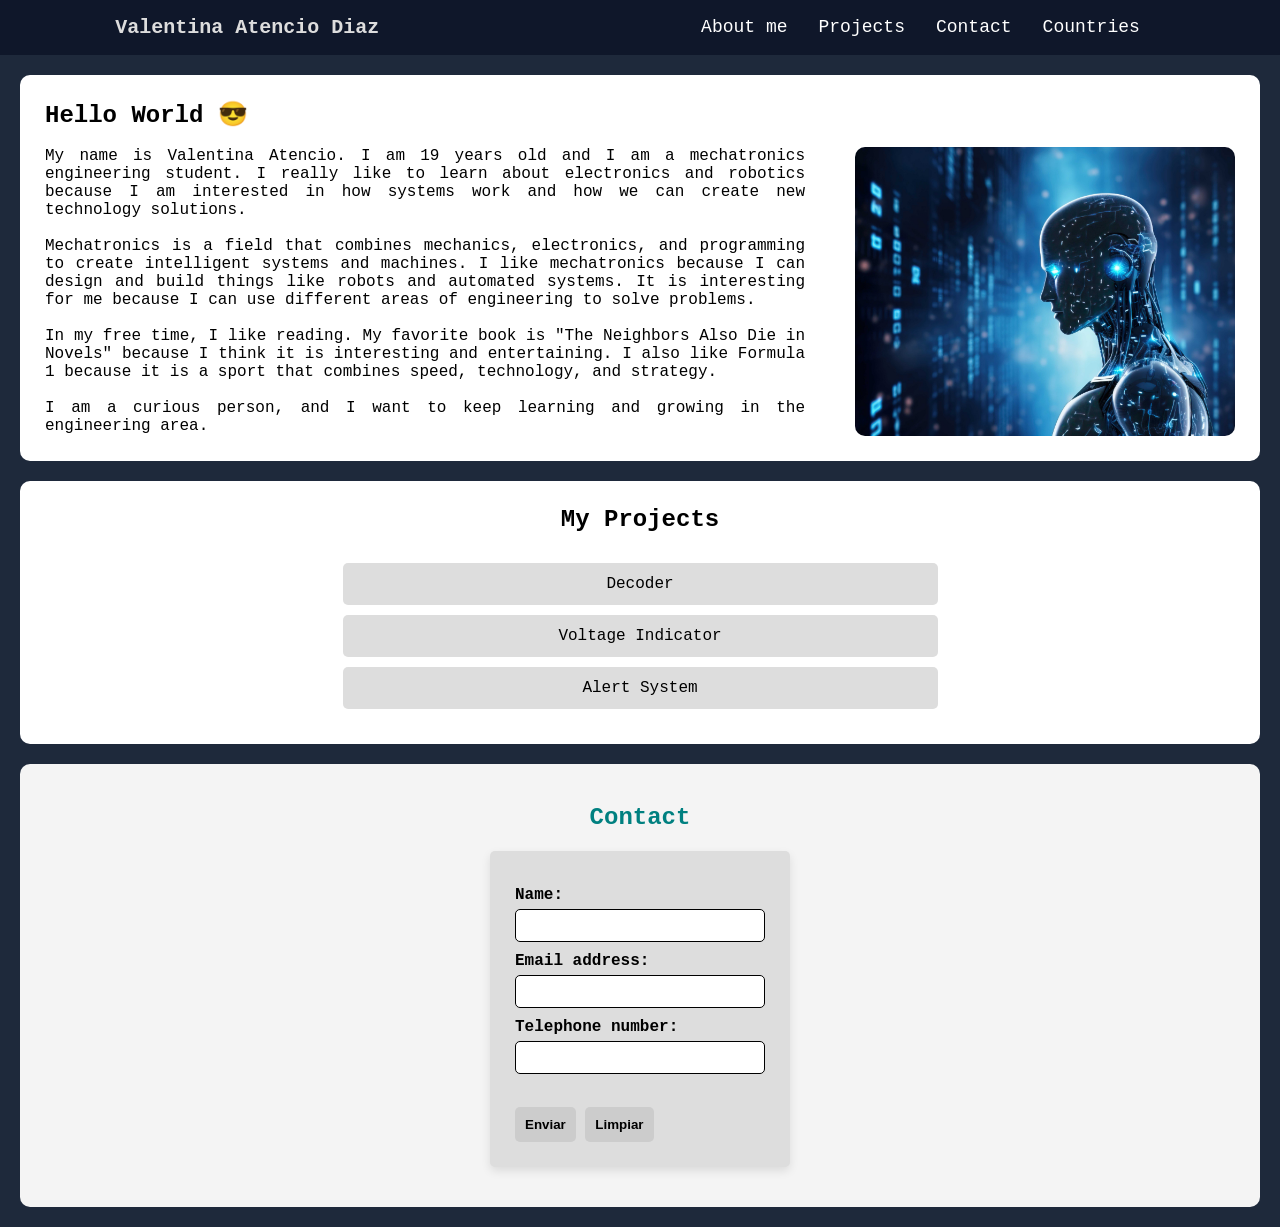
<file: HTML + CSS - Week #1/Portfolio/index.html>
<!DOCTYPE html>
<html lang="es">

<head>
  <meta charset="UTF-8">
  <meta name="viewport" content="width=device-width, initial-scale=1.0">
  <title>My portfolio</title>
  <link rel="stylesheet" href="styles.css">
</head>

<body>

  <!-- Header section -->
  <header>
    <!-- Main title -->
    <h1>Valentina Atencio Diaz</h1>

    <!-- Navigation menu -->
    <nav>
      <!-- Links to sections -->
      <a href="#about_me">About me</a>
      <a href="#projects">Projects</a>
      <a href="#contact">Contact</a>
      <a href="countries.html">Countries</a>
    </nav>
  </header>

  <!-- About me section -->
  <section id="about_me">
    <!-- Section title -->
    <h1>Hello World 😎</h1>
    <br>

    <!-- Content container -->
    <div>
      <!-- Text about me -->
      <p>
        My name is Valentina Atencio. I am 19 years old and I am a mechatronics engineering student. I really like to learn about electronics and robotics because I am interested in how systems work and how we can create new technology solutions.
        <br>
        <br>
        Mechatronics is a field that combines mechanics, electronics, and programming to create intelligent systems and machines. I like mechatronics because I can design and build things like robots and automated systems. It is interesting for me because I can use different areas of engineering to solve problems.
        <br>
        <br>
        In my free time, I like reading. My favorite book is "The Neighbors Also Die in Novels" because I think it is interesting and entertaining. I also like Formula 1 because it is a sport that combines speed, technology, and strategy.
        <br>
        <br>
        I am a curious person, and I want to keep learning and growing in the engineering area.
      </p>

      <!-- Image -->
      <img src="robotic.png" alt="">
    </div>
  </section>

  <!-- Projects section -->
  <section id="projects">
    <!-- Section title -->
    <h2>My Projects</h2>

    <!-- List of projects -->
    <ul>
      <li><a href="https://www.tinkercad.com/things/2SG28SFaiBT-decodificador" target="_blank">Decoder</a></li>
      <li><a href="https://www.tinkercad.com/things/l7OOAhz753n-indicador-de-voltaje" target="_blank">Voltage Indicator</li>
      <li><a href="https://wokwi.com/projects/426648856229277697" target="_blank">Alert System</a></li>
    </ul>
  </section>

  <!-- Contact section -->
  <section id="contact">
    <!-- Section title -->
    <h2>Contact</h2>

    <!-- Contact form -->
    <form>
      <fieldset>
        <!-- Name input -->
        <label for="nombre">Name:</label>
        <input type="text" id="nombre" required>

        <!-- Email input -->
        <label for="correo">Email address:</label>
        <input type="email" id="correo" required>

        <!-- Phone input -->
        <label for="number">Telephone number:</label>
        <input type="tel" id="number_phone" maxlength="10" required>
      </fieldset>

    <br>

    <!-- Buttons -->
    <button type="submit">Enviar</button>
    <button type="reset">Limpiar</button>
    </form>
  </section>

</body>
</html>
</file>
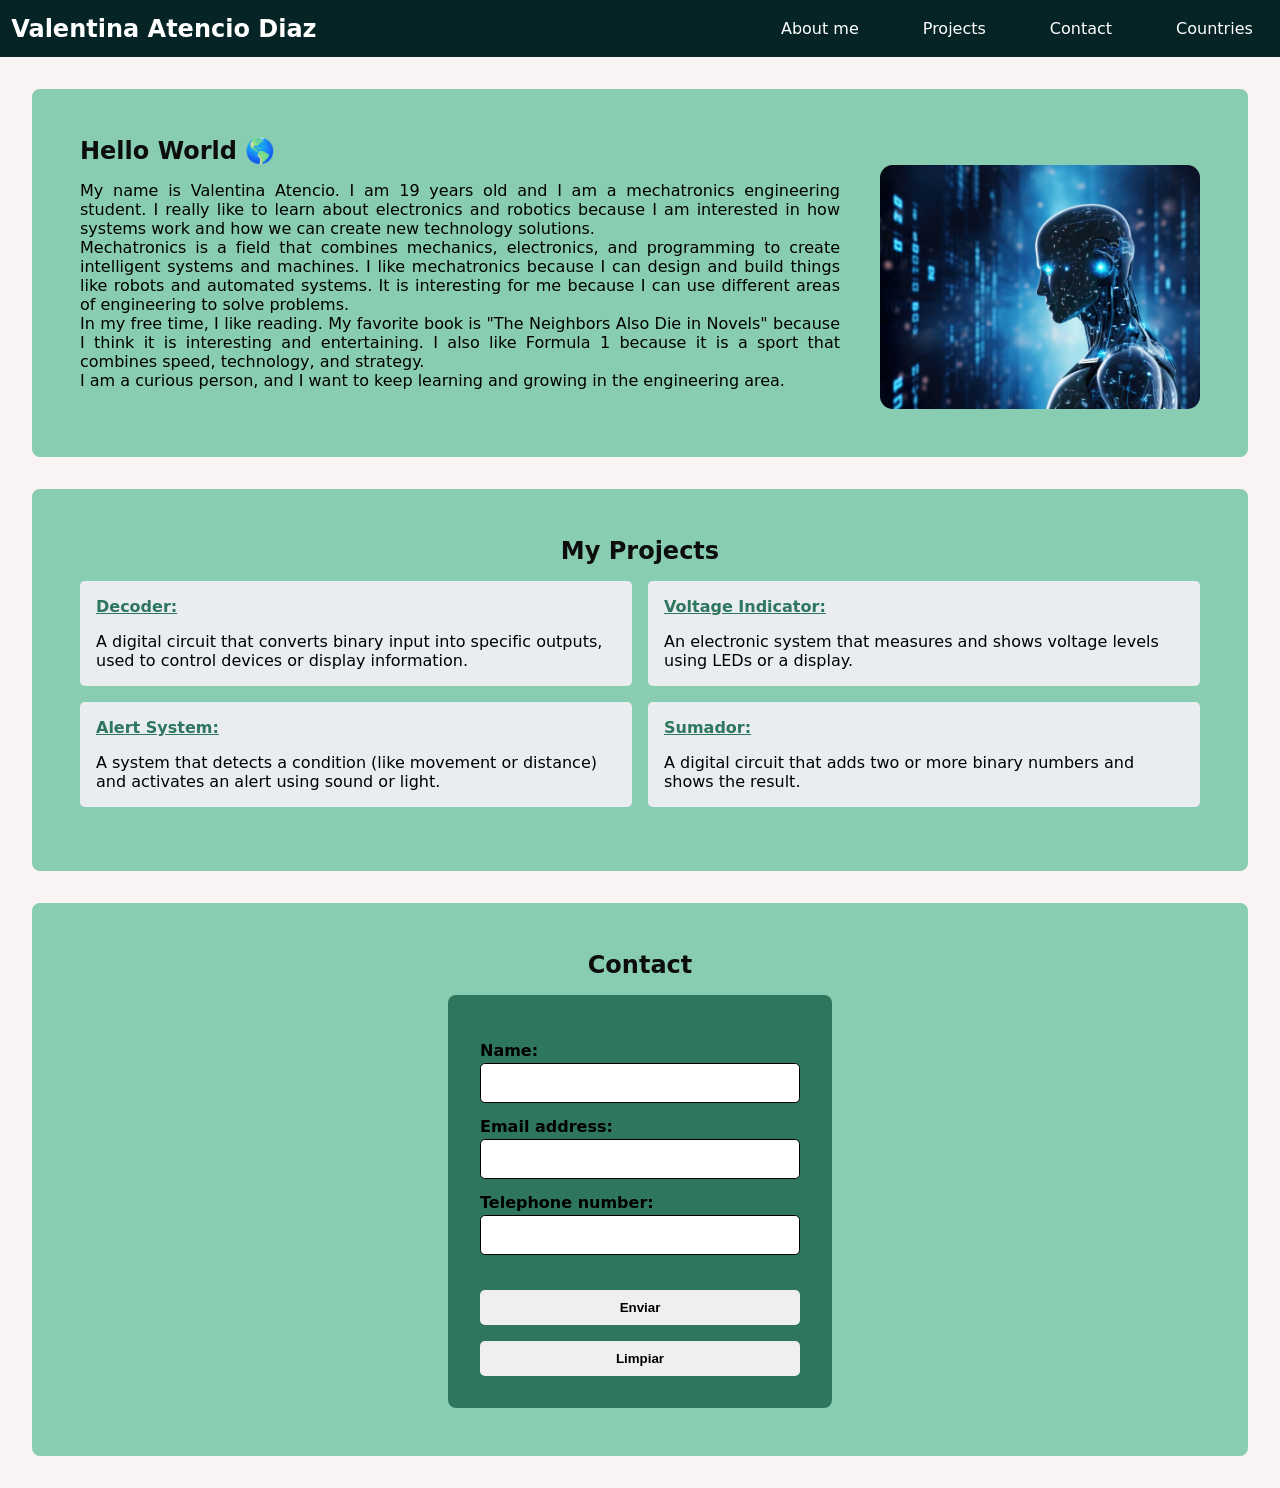
<file: HTML + CSS - Week #2/Portfolio/index.html>
<!DOCTYPE html>
<html lang="es">

<head>
  <meta charset="UTF-8">
  <meta name="viewport" content="width=device-width, initial-scale=1.0">
  <title>My portfolio</title>
  <link rel="stylesheet" href="styles.css">
</head>

<body>

  <!-- Header section -->
  <header class="header">
    <!-- Main title -->
    <h1>Valentina Atencio Diaz</h1>

    <!-- Navigation menu -->
    <nav>
      <!-- Links to sections -->
      <a href="#about_me">About me</a>
      <a href="#projects">Projects</a>
      <a href="#contact">Contact</a>
      <a href="countries.html">Countries</a>
    </nav>
  </header>

  <!-- About me section -->
  <section id="about_me" class="about_me">
    <!-- Section title -->
    <h2>Hello World 🌎</h2>

    <!-- Content container -->
    <div>
      <!-- Text about me -->
      <p>
        My name is Valentina Atencio. I am 19 years old and I am a mechatronics engineering student. I really like to learn about electronics and robotics because I am interested in how systems work and how we can create new technology solutions.
        <br>
        Mechatronics is a field that combines mechanics, electronics, and programming to create intelligent systems and machines. I like mechatronics because I can design and build things like robots and automated systems. It is interesting for me because I can use different areas of engineering to solve problems.
        <br>
        In my free time, I like reading. My favorite book is "The Neighbors Also Die in Novels" because I think it is interesting and entertaining. I also like Formula 1 because it is a sport that combines speed, technology, and strategy.
        <br>
        I am a curious person, and I want to keep learning and growing in the engineering area.
      </p>

      <!-- Image -->
      <img src="robotic.png" alt="">
    </div>
  </section>

  <!-- Projects section -->
  <section id="projects" class="projects">
    <!-- Section title -->
    <h2>My Projects</h2>

    <!-- List of projects -->
    <ul>
      <li>
        <a href="https://www.tinkercad.com/things/2SG28SFaiBT-decodificador" target="_blank">Decoder:</a>
        A digital circuit that converts binary input into specific outputs, used to control devices or display information.
      </li>
      <li>
        <a href="https://www.tinkercad.com/things/l7OOAhz753n-indicador-de-voltaje" target="_blank">Voltage Indicator:</a>
        An electronic system that measures and shows voltage levels using LEDs or a display.</li>
      <li>
        <a href="https://wokwi.com/projects/426648856229277697" target="_blank">Alert System:</a>
        A system that detects a condition (like movement or distance) and activates an alert using sound or light.</li>
      <li>
        <a href="#">Sumador:</a>
        A digital circuit that adds two or more binary numbers and shows the result.</li>
    </ul>
  </section>

  <!-- Contact section -->
  <section id="contact" class="contact">
    <!-- Section title -->
    <h2>Contact</h2>

    <!-- Contact form -->
    <form>
        <!-- Name input -->
        <label for="nombre">Name:</label>
        <input type="text" id="nombre" required>

        <!-- Email input -->
        <label for="correo">Email address:</label>
        <input type="email" id="correo" required>

        <!-- Phone input -->
        <label for="number">Telephone number:</label>
        <input type="tel" id="number_phone" maxlength="10" required>
    <br>
    <!-- Buttons -->
    <button type="submit">Enviar</button>
    <button type="reset">Limpiar</button>
    </form>
  </section>

</body>
</html>
</file>
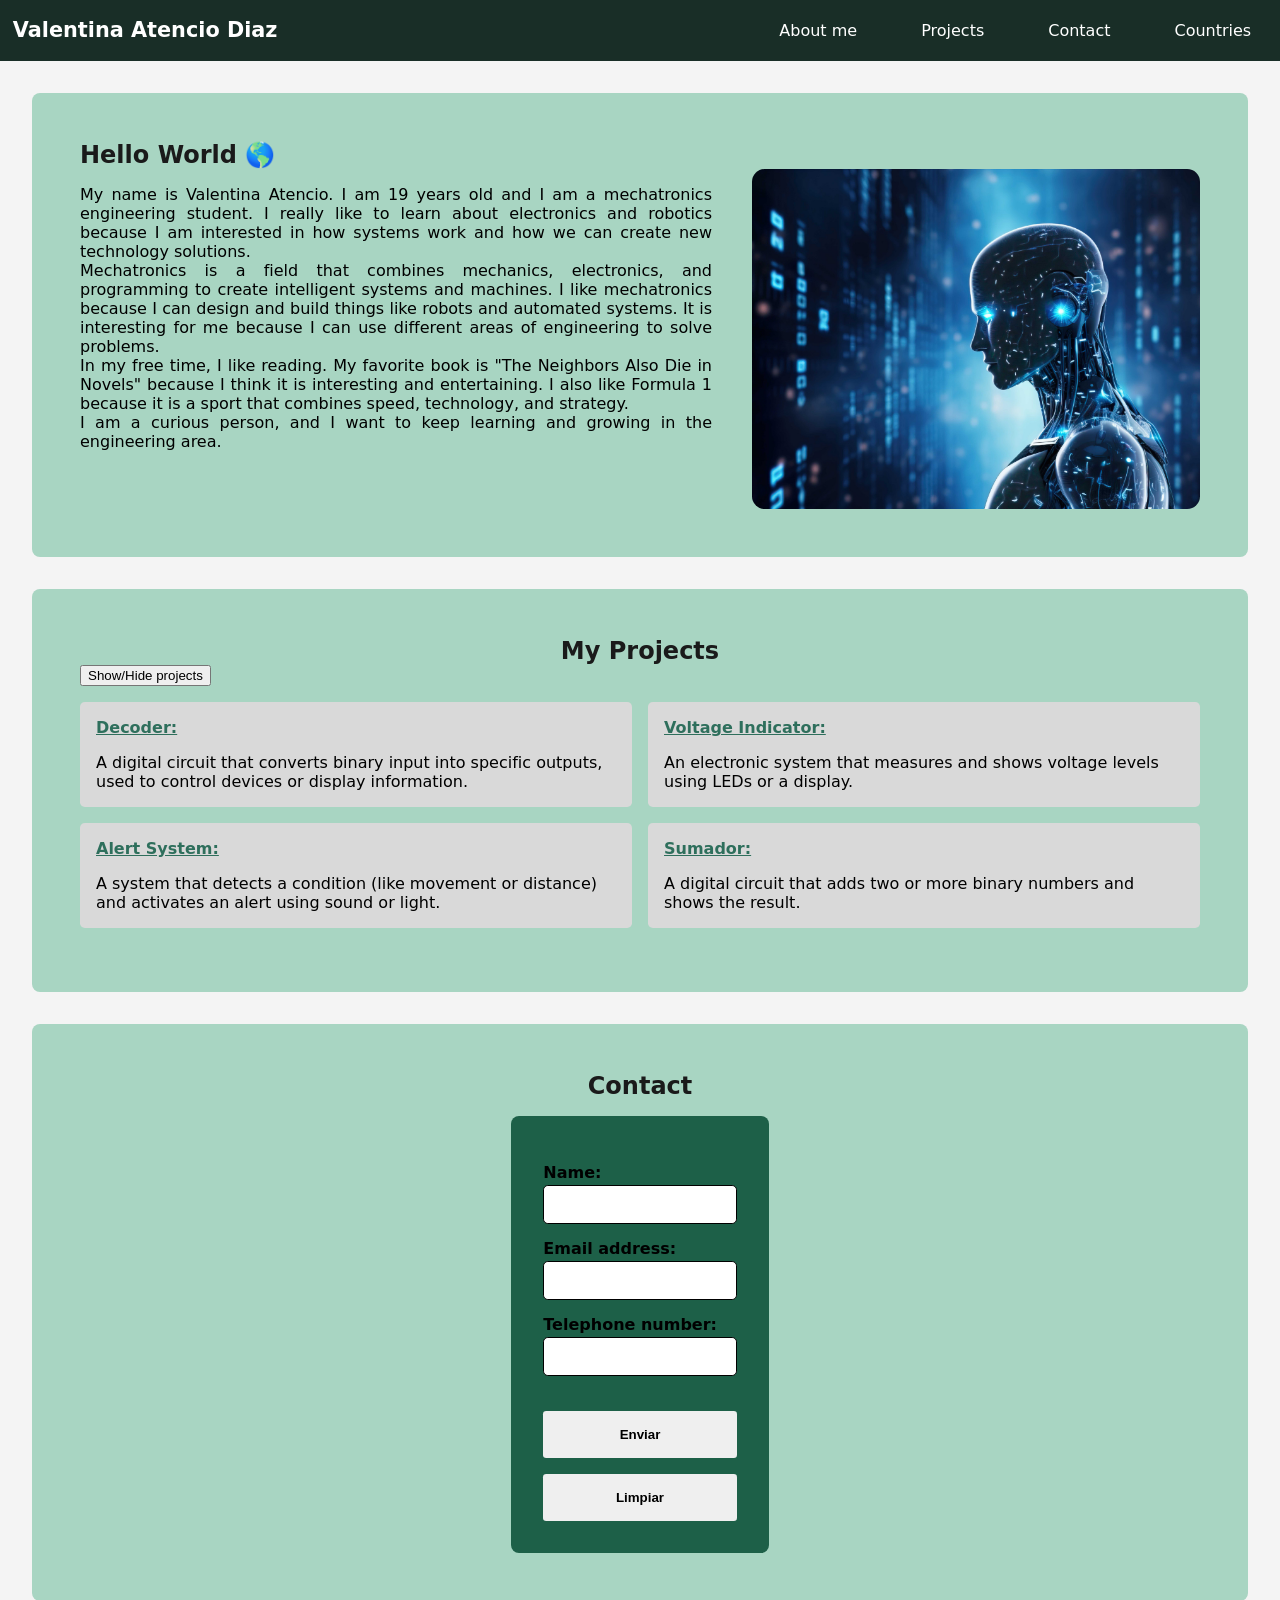
<file: HTML + CSS - Week #3/Portfolio/index.html>
<!DOCTYPE html>
<html lang="es">

<head>
  <meta charset="UTF-8">
  <meta name="viewport" content="width=device-width, initial-scale=1.0">
  <title>My portfolio</title>
  <link rel="stylesheet" href="styles.min.css">
  <link rel="stylesheet" href="">
</head>

<body>

  <!-- Header section -->
  <header class="header">
    <!-- Main title -->
    <h1>Valentina Atencio Diaz</h1>

    <!-- Navigation menu -->
    <nav>
      <!-- Links to sections -->
      <a href="#about_me">About me</a>
      <a href="#projects">Projects</a>
      <a href="#contact">Contact</a>
      <a href="countries.html">Countries</a>
    </nav>
  </header>

  <!-- About me section -->
  <section id="about_me" class="about_me">
    <!-- Section title -->
    <h2>Hello World 🌎</h2>

    <!-- Content container -->
    <div>
      <!-- Text about me -->
      <p>
        My name is Valentina Atencio. I am 19 years old and I am a mechatronics engineering student. I really like to learn about electronics and robotics because I am interested in how systems work and how we can create new technology solutions.
        <br>
        Mechatronics is a field that combines mechanics, electronics, and programming to create intelligent systems and machines. I like mechatronics because I can design and build things like robots and automated systems. It is interesting for me because I can use different areas of engineering to solve problems.
        <br>
        In my free time, I like reading. My favorite book is "The Neighbors Also Die in Novels" because I think it is interesting and entertaining. I also like Formula 1 because it is a sport that combines speed, technology, and strategy.
        <br>
        I am a curious person, and I want to keep learning and growing in the engineering area.
      </p>

      <!-- Image -->
      <img src="robotic.png" alt="">
    </div>
  </section>

  <!-- Projects section -->
  <section id="projects" class="projects">
    <!-- Section title -->
    <h2>My Projects</h2>

    <!-- List of projects -->
    <ul>
      <li>
        <a href="https://www.tinkercad.com/things/2SG28SFaiBT-decodificador" target="_blank">Decoder:</a>
        A digital circuit that converts binary input into specific outputs, used to control devices or display information.
      </li>
      <li>
        <a href="https://www.tinkercad.com/things/l7OOAhz753n-indicador-de-voltaje" target="_blank">Voltage Indicator:</a>
        An electronic system that measures and shows voltage levels using LEDs or a display.</li>
      <li>
        <a href="https://wokwi.com/projects/426648856229277697" target="_blank">Alert System:</a>
        A system that detects a condition (like movement or distance) and activates an alert using sound or light.</li>
      <li>
        <a href="#">Sumador:</a>
        A digital circuit that adds two or more binary numbers and shows the result.</li>
    </ul>
  </section>

  <!-- Contact section -->
  <section id="contact" class="contact">
    <!-- Section title -->
    <h2>Contact</h2>

    <!-- Contact form -->
    <form>
        <!-- Name input -->
        <label for="nombre">Name:</label>
        <input type="text" id="nombre" required>

        <!-- Email input -->
        <label for="correo">Email address:</label>
        <input type="email" id="correo" required>

        <!-- Phone input -->
        <label for="number">Telephone number:</label>
        <input type="tel" id="number_phone" maxlength="10" required>
    <br>
    <!-- Buttons -->
    <button type="submit">Enviar</button>
    <button type="reset">Limpiar</button>
    </form>
  </section>

  <script src="script.js"></script>

</body>
</html>
</file>
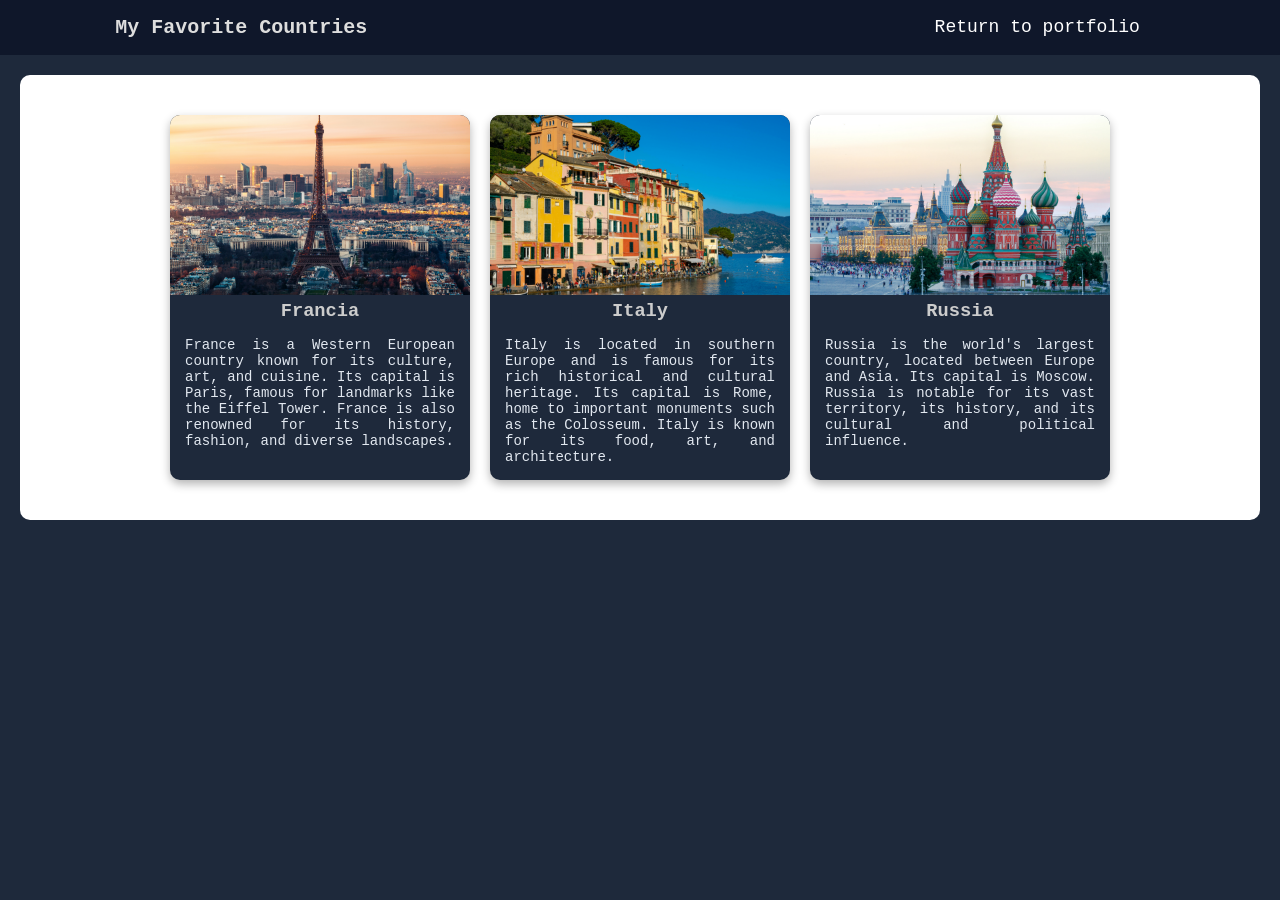
<file: HTML + CSS - Week #1/Portfolio/countries.html>
<!DOCTYPE html>
<html lang="es">
<head>
    <meta charset="UTF-8">
    <meta name="viewport" content="width=device-width, initial-scale=1.0">
    <title>Countries</title>
    <link rel="stylesheet" href="styles.css">
</head>

<body>
    <!-- Header -->
    <header>
        <!-- Main title -->
        <h1>My Favorite Countries</h1>

        <!-- Navigation -->
        <nav>
            <!-- Link to go back -->
            <a href="index.html">Return to portfolio</a>
        </nav>
    </header>

    <!-- Countries section -->
    <section id="countries">

        <!-- Country 1 -->
        <article>
            <!-- Image -->
            <img src="france.png" alt="France">
            <!-- Country name -->
            <h3>Francia</h3>
            <!-- Description -->
            <p>
               France is a Western European country known for its culture, art, and cuisine. Its capital is Paris, famous for landmarks like the Eiffel Tower. France is also renowned for its history, fashion, and diverse landscapes.
            </p>
        </article>
        <!-- Country 2 -->
        <article>
            <!-- Image -->
            <img src="italia.png" alt="Italia">

            <!-- Country name -->
            <h3>Italy</h3>

            <!-- Description -->
            <p>
                Italy is located in southern Europe and is famous for its rich historical and cultural heritage. Its capital is Rome, home to important monuments such as the Colosseum. Italy is known for its food, art, and architecture.
            </p>
        </article>
        <!-- Country 3 -->
        <article>
            <!-- Image -->
            <img src="rusia.png" alt="Rusia">

            <!-- Country name -->
            <h3>Russia</h3>

            <!-- Description -->
            <p>
                Russia is the world's largest country, located between Europe and Asia. Its capital is Moscow. Russia is notable for its vast territory, its history, and its cultural and political influence.
            </p>
        </article>
    </section>
</body>
</html>
</file>
<file: HTML + CSS - Week #1/Portfolio/styles.css>
/* Reset all elements */
* { 
  margin: 0; /* Remove margin */
  padding: 0; /* Remove padding */
  box-sizing: border-box; /* Include padding and border in size */
}

/* Body style */
body {
  font-family: 'Courier New', Courier, monospace; /* Text style */
  background-color: #1E293B; /* Dark background */
}

/* Header style */
header {
  background:#0F172A; /* Dark background */
  height: 55px; /* Header height */
  padding: 20px 9%; /* Space inside */
  display: flex; /* Use flexbox */
  align-items: center; /* Center vertically */
  justify-content: space-between; /* Space between items */
  font-size: 10px; /* Small text */
  color: #ddd; /* Light text color */
}

/* Navigation links */
nav a {
  color: white; /* White text */
  font-size: 18px; /* Bigger text */
  font-weight: 400; /* Normal weight */
  margin-right: 25px; /* Space between links */
  text-decoration: none; /* No underline */
  display: inline-block; /* Inline block */
  height: 55px; /* Same height as header */
  line-height: 55px; /* Center text vertically */
}

/* Hover effect for links */
nav a:hover {
  color: white; /* Keep white */
  padding: 0 10px; /* Add space */
  font-weight: bold; /* Bold text */
} 

/* Section style */
section {
  padding: 25px; /* Space inside */
  margin: 20px; /* Space outside */
  background: white; /* White background */
  border-radius: 10px; /* Rounded corners */
}

/* About me container */
#about_me div{
  display: flex; /* Flex layout */
  align-items: flex-start; /* Align at top */
  gap: 50px; /* Space between items */
  flex-wrap: wrap; /* Wrap items */
}

/* About me text */
#about_me p {
  text-align: justify; /* Justify text */
  flex: 2; /* Take more space */
  min-width: 250px; /* Minimum width */
}

/* About me image */
#about_me img {
  width: 200px; /* Image width */
  height: auto; /* Keep proportion */
  border-radius: 10px; /* Rounded corners */
  object-fit: cover; /* Cover area */
  flex: 1; /* Take less space */
}

/* Projects section */
#projects {
  display: flex; /* Flex layout */
  flex-direction: column; /* Column direction */
  align-items: center; /* Center items */
  text-align: center; /* Center text */
}

/* Projects title */
#projects h2 {
  margin-bottom: 20px; /* Space below */
}

/* Projects list */
#projects ul {
  list-style: none; /* No bullets */
  padding: 0; /* No padding */
  margin: 0; /* No margin */
  width: 50%; /* Half width */
}

/* Project item */
#projects ul li {
  background: #ddd; /* Light background */
  margin: 10px 0; /* Space between items */
  padding: 12px; /* Space inside */
  border-radius: 5px; /* Rounded corners */
  width: 100%; /* Full width */
}

/* Project link */
#projects a {
  text-decoration: none; /* No underline */
  color: inherit; /* Same color */
  display: block; /* Block element */
}

/* Hover on project */
#projects li:hover {
  background: teal; /* Change color */
  color: white; /* White text */
  font-weight: bold; /* Bold text */
}

/* Contact section */
#contact {
  display: flex; /* Flex layout */
  flex-direction: column; /* Column */
  align-items: center; /* Center items */
  padding: 40px; /* Space inside */
  background-color: #f4f4f4; /* Light background */
}

/* Contact title */
#contact h2 {
  margin-bottom: 20px; /* Space below */
  color: teal; /* Teal color */
}

/* Contact form */
#contact form {
  background: #ddd; /* Light background */
  padding: 25px; /* Space inside */
  border-radius: 5px; /* Rounded corners */
  width: 300px; /* Fixed width */
  box-shadow: 0 4px 10px rgba(0, 0, 0, 0.1); /* Shadow */
}

/* Fieldset */
#contact fieldset {
  border: none; /* No border */
  display: flex; /* Flex layout */
  flex-direction: column; /* Column */
}

/* Labels */
#contact label {
  margin-top: 10px; /* Space above */
  margin-bottom: 5px; /* Space below */
  font-weight: bold; /* Bold text */
}

/* Inputs */
#contact input {
  padding: 8px; /* Space inside */
  border-radius: 5px; /* Rounded corners */
  border: 1px solid #000000; /* Black border */
  outline: none; /* No outline */
}

/* Input focus */
#contact input:focus {
  border-color: teal; /* Change border */
  box-shadow: 0 0 5px rgba(0, 128, 128, 0.5); /* Glow effect */
}

/* Buttons */
#contact button {
  margin-top: 15px; /* Space above */
  padding: 10px; /* Space inside */
  border: none; /* No border */
  border-radius: 5px; /* Rounded corners */
  cursor: pointer; /* Pointer cursor */
  font-weight: bold; /* Bold text */
}

/* Submit button */
#contact button[type="submit"] {
  background-color: #ccc; /* Gray background */
  color: rgb(0, 0, 0); /* Black text */
}

/* Reset button */
#contact button[type="reset"] {
  background-color: #ccc; /* Gray background */
}

/* Button hover */
#contact button:hover {
  background-color: teal; /* Change color */
}

/* Countries section */
#countries {
  display: flex; /* Flex layout */
  justify-content: center; /* Center items */
  gap: 20px; /* Space between */
  padding: 40px; /* Space inside */
  flex-wrap: wrap; /* Wrap items */
  background-color: #ffffff; /* White background */
}

/* Country card */
#countries article {
  background: #1E293B; /* Dark background */
  border-radius: 10px; /* Rounded corners */
  width: 300px; /* Fixed width */
  overflow: hidden; /* Hide overflow */
  box-shadow: 0 4px 10px rgba(0,0,0,0.3); /* Shadow */
  transition: transform 0.3s, box-shadow 0.3s; /* Animation */
}

/* Country image */
#countries article img {
  width: 100%; /* Full width */
  height: 180px; /* Fixed height */
  object-fit: cover; /* Cover area */
}

/* Country title */
#countries article h3{
  color: #ccc; /* Light color */
  text-align: center; /* Center text */
}

/* Country text */
#countries article p {
  padding: 15px; /* Space inside */
  color: #E2E8F0; /* Light text */
  font-size: 14px; /* Small text */
  text-align: justify; /* Justify text */
}
</file>
<file: HTML + CSS - Week #2/Portfolio/styles.css>
/* - - - - - - -  Styles for the document index.html - - - - - - - - - */

/* Reset page styles */
body {
  background-color: rgb(249, 243, 243);       /* Page background */
  margin: 0rem;                                 /* Remove margin */
  padding: 0rem;                                /* Remove padding */
  font-family: system-ui, -apple-system, BlinkMacSystemFont, 'Segoe UI', Roboto, Oxygen, Ubuntu, Cantarell, 'Open Sans', 'Helvetica Neue', sans-serif;                            /* Font style */
}

/* Header container */
.header {
    background-color: #062425;               /* Header background */
    padding: 0.7rem;                           /* Space inside header */
    display: flex;                             /* Align each item in a row */
    justify-content: space-between;            /* Space between title and menu */
    align-items: center;                       /* Center items vertically */
    flex-wrap: wrap;                           /* Wrap on small screens */
}

/* Header title */
.header h1 {
    color: white;                            /* Text color */
    margin: 0;                                 /* Remove margin */
    font-size: 1.5rem;                         /* Text size */
}

/* Navigation container */
.header nav {
    display: flex;                             /* Align each item in a row */
    flex-wrap: wrap;                           /* Wrap items */
    gap: 2rem;                                 /* Space between links */
}

/* Navigation links */
.header nav a {
    border-radius: 0.3rem;                     /* Rounded corners */
    text-decoration: none;                     /* No underline */
    color: white;                            /* Text color */
    font-size: 1rem;                           /* Text size */
    padding: 0.5rem 1rem;                      /* Inner space */
}

/* Hover effect */
.header nav a:hover {
    background-color: #2E765E;               /* Change color on hover */
}


/* About me section */
.about_me {
    padding: 3rem;                             /* Inner space */
    margin: 2rem;                              /* Outer space */
    border-radius: 0.5rem;                     /* Rounded corners */
    background-color: #88CDB2;               /* Background color */
}

/* Title inside about me */
.about_me h2 {
    color: rgb(13, 13, 13);                  /* Text color */
    margin: 0rem;                              /* Remove margin */
    font-size: 1.5rem;                         /* Text size */
}

/* Container for content */
.about_me div {
    display: flex;                             /* Flex layout */
    flex-wrap: wrap;                           /* Wrap items */
    gap: 2.5rem;                               /* Space between items */
}

/* Image style */
.about_me div img {
    max-width: 20rem;                          /* Max width */
    border-radius: 0.8rem;                     /* Rounded corners */
}

/* Paragraph style */
.about_me div p {
    text-align: justify;                       /* Justify text */
    flex: 1 1 20rem;                           /* Flexible size */
}

/* Projects section */
.projects {
    padding: 3rem;                              /* Inner space */
    margin: 2rem;                               /* Outer space */
    border-radius: 0.5rem;                      /* Rounded corners */
    background-color: #88CDB2;                /* Background color */
}

/* Section title */
.projects h2 {
    color: rgb(13, 13, 13);                  /* Text color */
    margin: 0rem;                     /* Space below title */
    font-size: 1.5rem;                         /* Text size */
    text-align: center;                        /* Center text */
}

/* List container */
.projects ul {
    display: grid;                             /* Grid layout */
    grid-template-columns: repeat(2, 1fr);     /* Two columns */
    gap: 1rem;                                 /* Space between items */
    padding: 0;                                /* Remove padding */
    list-style: none;                          /* Remove bullets */
}

/* Each project item */
.projects ul li {
    background-color: rgb(233, 237, 240);   /* Background color */
    padding: 1rem;                            /* Inner space */
    border-radius: 0.3rem;                    /* Rounded corners */
}

/* Project link */
.projects ul li a {
    display: block;                           /* Full clickable area */
    color: #2E765E;                         /* Link color */
    margin-bottom: 1rem;                      /* Space below */
    font-weight: 700;                         /* Bold text */
}

/* Hover effect */
.projects ul li:hover {
    border: 0.15rem solid #062425;         /* Border on hover */
}

/* Contact section */
.contact {
    padding: 3rem;                           /* Inner space */
    border-radius: 0.5rem;                   /* Rounded corners */
    background-color: #88CDB2;             /* Background color */
    margin: 2rem;                            /* Outer space */
    display: flex;                           /* Flex layout */
    flex-direction: column;                  /* Vertical layout */
    align-items: center;                     /* Center items */
}

/* Section title */
.contact h2 {
    color: rgb(13, 13, 13);                /* Text color */
    margin: 0 0 1rem 0;                      /* Space below title */
    font-size: 1.5rem;                       /* Text size */
    text-align: center;                      /* Center text */
}

/* Form container */
.contact form {
    background: #2E765E;                  /* Background color */
    padding: 2rem;                          /* Inner space */
    border-radius: 0.5rem;                  /* Rounded corners */
    width: 20rem;                           /* Form width */
    display: flex;                          /* Flex layout */
    flex-direction: column;                 /* Vertical layout */
}

/* Labels */
.contact label {
    font-weight: bold;                      /* Bold text */
    margin-bottom: 0.2rem;                  /* Small space below */
    margin-top: 0.9rem;                     /* Space above */
}

/* Inputs */
.contact input {
    width: 18.5rem;                        /* Input width */
    padding: 0.7rem;                       /* Inner space */
    border: 0.08rem solid #000000;       /* Border */
    border-radius: 0.3rem;                 /* Rounded corners */
}

/* Buttons */
.contact button {
    margin-top: 1rem;                      /* Space above */
    padding: 10px;                         /* Inner space */
    border-radius: 5px;                    /* Rounded corners */
    cursor: pointer;                       /* Pointer cursor */
    font-weight: bold;                     /* Bold text */
    border: none;                          /* No border */
}

/* Button hover */
.contact button:hover {
    background-color: rgb(176, 217, 217);   /* Change color on hover */
}


/* - - - - - - -  Styles for the document countries.html - - - - - - - - - */

/* Projects section */
.countries {
    padding: 3rem;                              /* Inner space */
    margin: 2rem;                               /* Outer space */
    border-radius: 0.5rem;                      /* Rounded corners */
    background-color: #88CDB2;                /* Background color */
    display: grid;
    grid-template-columns: repeat(3, 1fr);      /* three columns */
    gap: 3rem;
}

.countries article {
    background: #062425;                      /* Dark background */
    border-radius: 0.5rem;                      /* Rounded corners */
    width: 18rem;                               /* Fixed width */
}

/* Country image */
.countries article img {
    border-top-left-radius: 0.5rem;
    border-top-right-radius: 0.5rem;
    width: 100%;                                  /* Full width */
    object-fit: cover;                            /* Cover area */
}

/* Country title */
.countries article h3{
    color: #ccc;                                  /* Light color */
    text-align: center;                             /* Center text */
    margin-bottom: 1rem;
}

/* Country text */
.countries article p {
    padding: 15px;                                  /* Space inside */
    color: #ffffff;                               /* Light text */
    font-size: 14px;                                /* Small text */
    text-align: justify;                            /* Justify text */
    margin-top: 1rem;
}

.countries article:hover{
    box-shadow: 0px 4px 10px #2E765E;
}
</file>
<file: HTML + CSS - Week #3/Portfolio/styles.min.css>
:root{--color-primary:#7DB7A4;--color-primary-dark:#1d6048;--color-primary-light:#A8D5C2;--color-header:#192e27;--color-background:#F4F4F4;--color-card:#D9D9D9;--color-input:#EDEDED;--color-text:#1A1A1A;--color-text-light:#FFFFFF;--color-text-muted:#555555;--color-button:#CFCFCF;--color-button-hover:#B5B5B5;--color-link:#2E6F5C;--color-link-hover:#80bbab;--shadow-soft:0 4px 10px rgba(0, 0, 0, 0.1)}body{background-color:var(--color-background);margin:0;padding:0;font-family:system-ui,-apple-system,BlinkMacSystemFont,'Segoe UI',Roboto,Oxygen,Ubuntu,Cantarell,'Open Sans','Helvetica Neue',sans-serif}.header{background-color:var(--color-header);padding:.8rem;display:flex;flex-wrap:wrap;justify-content:space-between;align-items:center}.header h1{color:#fff;margin:0;font-size:1.3rem}.header nav{display:flex;gap:2rem}.header nav a{border-radius:.3rem;text-decoration:none;color:#fff;font-size:1rem;padding:.5rem 1rem}.header nav a:hover{background-color:#2e765e}.about_me{padding:3rem;margin:2rem;border-radius:.5rem;background-color:var(--color-primary-light)}.about_me h2{color:var(--color-text);margin:0;font-size:1.5rem}.about_me div{display:flex;flex-wrap:wrap;gap:2.5rem}.about_me div img{max-width:40%;height:auto;border-radius:.8rem}.about_me div p{text-align:justify;flex:1 1 20rem}.projects{padding:3rem;margin:2rem;border-radius:.5rem;background-color:var(--color-primary-light)}.projects h2{color:var(--color-text);margin:0;font-size:1.5rem;text-align:center}.projects ul{display:grid;grid-template-columns:repeat(2,1fr);gap:1rem;padding:0;list-style:none}.projects ul li{background-color:var(--color-card);padding:1rem;border-radius:.3rem}.projects ul li a{display:block;color:var(--color-link);margin-bottom:1rem;font-weight:700}.projects ul li:hover{border:.15rem solid var(--color-primary-dark)}.contact{padding:3rem;border-radius:.5rem;background-color:var(--color-primary-light);margin:2rem;display:flex;flex-direction:column;align-items:center}.contact h2{color:var(--color-text);margin:0 0 1rem 0;font-size:1.5rem;text-align:center}.contact form{background:var(--color-primary-dark);padding:2rem;border-radius:.5rem;width:auto;display:flex;flex-direction:column}.contact label{font-weight:700;margin-bottom:.2rem;margin-top:.9rem}.contact input{padding:.7rem;border:.08rem solid #000;border-radius:.3rem}.contact button{margin-top:1rem;padding:1rem;border-radius:.2rem;cursor:pointer;font-weight:700;border:none}.contact button:hover{background-color:var(--color-link-hover)}.countries{padding:3rem;margin:2rem;border-radius:.5rem;background-color:var(--color-primary-light);display:grid;grid-template-columns:repeat(4,1fr);gap:2rem}.countries article{background:var(--color-primary-dark);border-radius:.5rem;width:auto}.countries article img{border-top-left-radius:.5rem;border-top-right-radius:.5rem;max-width:100%;object-fit:cover}.countries article h3{color:var(--color-text-light);text-align:center;margin-bottom:0;font-size:1rem}.countries article p{padding:1rem;color:var(--color-text-light);font-size:.8rem;text-align:justify;margin:0}.countries article:hover{box-shadow:0 4px 10px var(--color-primary-dark)}@media (max-width:768px){.countries{padding:2rem;margin:2rem;display:grid;grid-template-columns:repeat(2,1fr)}.countries article{width:auto}.contact form{padding:1rem;width:60%;display:flex;flex-direction:column}}@media (max-width:400px){.header{display:flex;flex-direction:column;justify-content:space-between;align-items:center}.header nav{display:flex;flex-direction:column;gap:2rem}.about_me{padding:1.5rem}.about_me div img{max-width:100%;height:auto}.projects{padding:1.5rem;margin:2rem}.projects ul{display:grid;grid-template-columns:repeat(1,1fr);gap:1rem}.countries{padding:2rem;margin:2rem;display:grid;grid-template-columns:repeat(1,1fr);justify-content:space-between;gap:2rem}.countries article{width:auto}.contact form{padding:1rem;width:100%;display:flex;flex-direction:column}}
</file>
